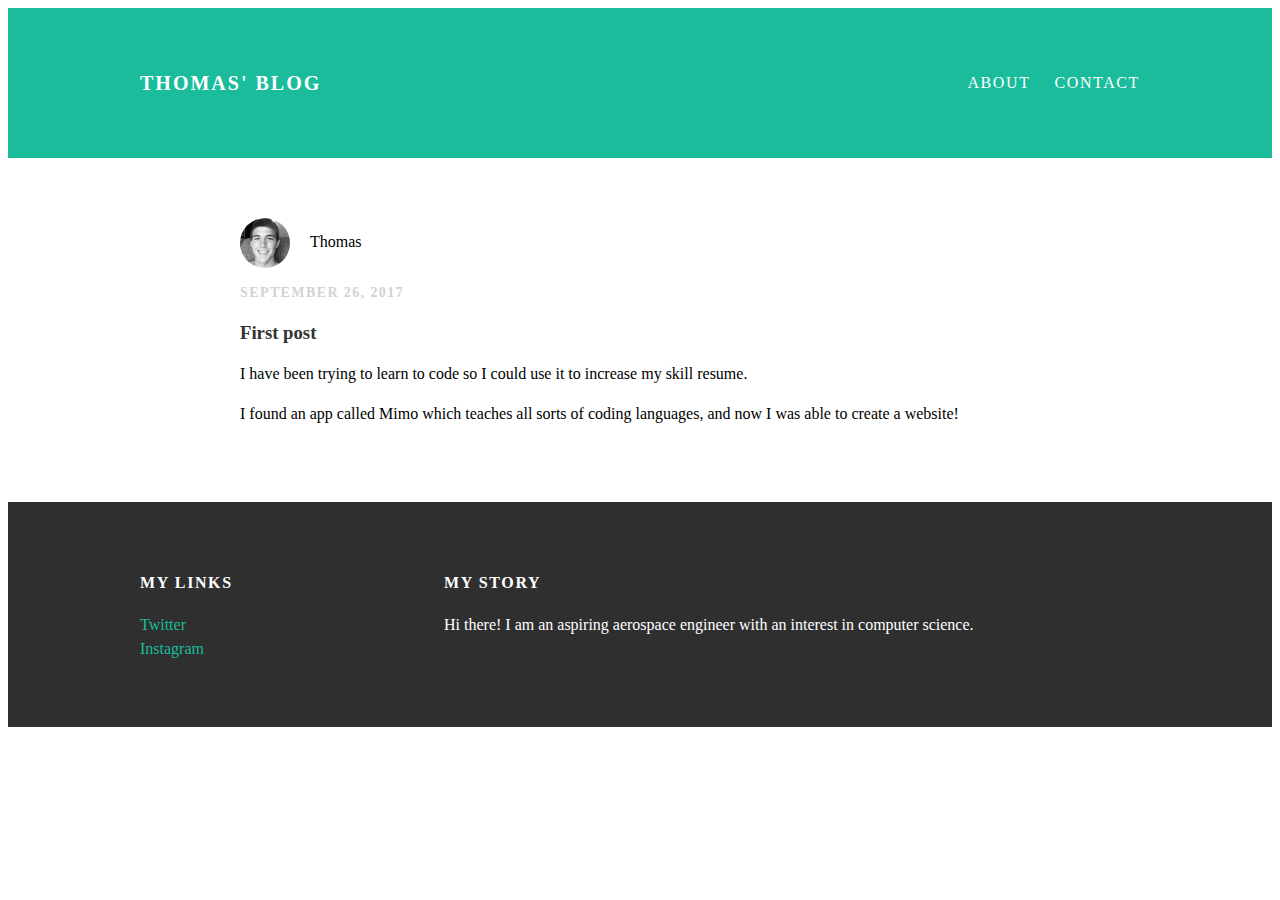
<file: index.html>
<!DOCTYPE html>
<html>
<head>
  <title>Thomas' Blog</title>
  <link rel="stylesheet" type="text/css" href="styles.css">
</head>
<body>
  <div id="header">
    <div class="container">
      <a id="header-title" href="index.html">Thomas' Blog</a>
      <ul id="header-nav">
        <li><a href="about.html">About</a></li>
        <li><a href="mailto:thomwestenhofer@gmail.com">Contact</a></li>
      </ul>
    </div>
  </div>
  <div id="content">
    <div class="container">
      <div class="post">
        <div class="post-author">
          <img src="me.png">
          <span>Thomas</span>
        </div>
        <p class="post-date">September 26, 2017</p>
        <h3 class="post-title">First post</h3>
        <div class="post-content">
          <p>I have been trying to learn to code so I could use it to increase my skill resume.</p>
          <p>I found an app called Mimo which teaches all sorts of coding languages, and now I was able to create a website!</p>
        </div>
      </div>
    </div>
  </div>
  <div id="footer">
    <div class="container">
      <div class="column">
        <h4>My Links</h4>
        <p>
          <a href="https://twitter.com/t_westenhofer">Twitter</a>
          <br>
          <a href="https://www.instagram.com/twestenhofer/">Instagram</a>
      </div>
      <div class="column">
        <h4>My Story</h4>
        <p> Hi there! I am an aspiring aerospace engineer with an interest in computer science.</p>
      </div>
    </div>
  </div>
</body>
</html?
</file>
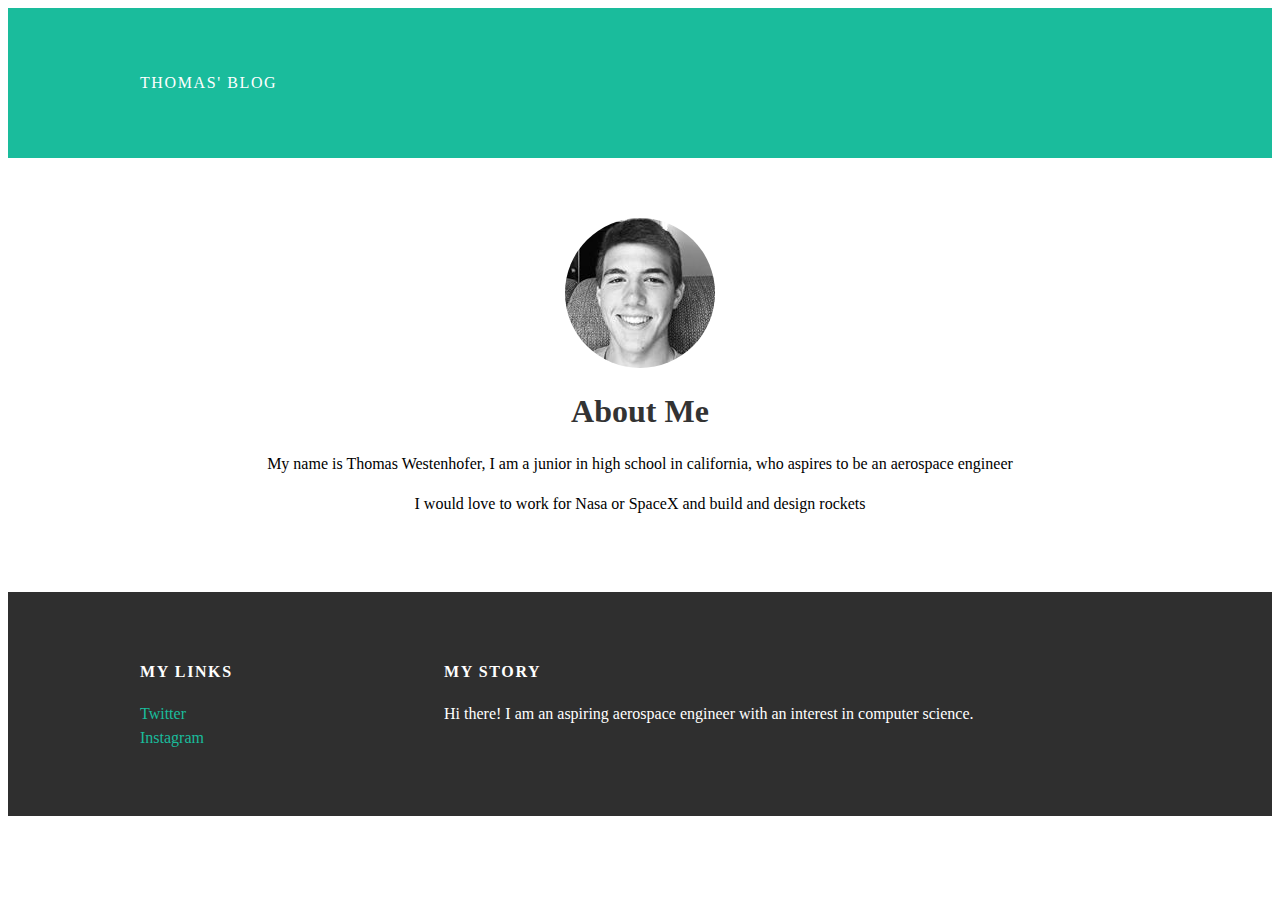
<file: about.html>
<!DOCTYPE html>
<html>
<head>
  <title>Thomas' Blog</title>
  <link rel="stylesheet" type="text/css" href="styles.css">
</head>
<body>
  <div id="header">
    <div class="container">
      <a href="index.html">Thomas' Blog</a>
    </div>
  </div>
  <div id="content">
    <div class="container">
      <div class="about">
        <div class="about-author">
          <img src="me.png">
        </div>
        <h1 class="about-title">About Me</h1>
        <div class="about-content">
          <p>My name is Thomas Westenhofer, I am a junior in high school in california, who aspires to be an aerospace engineer</p>
          <p>I would love to work for Nasa or SpaceX and build and design rockets<p>
        </div>
      </div>
    </div>
  </div>
  <div id="footer">
    <div class="container">
      <div class="column">
        <h4>My Links</h4>
        <p>
          <a href="https://twitter.com/t_westenhofer">Twitter</a>
          <br>
          <a href="https://www.instagram.com/twestenhofer/">Instagram</a>
      </div>
      <div class="column">
        <h4>My Story</h4>
        <p> Hi there! I am an aspiring aerospace engineer with an interest in computer science.</p>
      </div>
    </div>
  </div>
</body>
</html?
</file>
<file: styles.css>
@@import "url(http://fonts.googleapis.com?family=Montserrat:400,700)";
body{
  color: #555;
  margin: 0;

  font-family: 'Montserrat'
,sans-serif;
}
#header{
  background-color: #1abc9c;
  height: 150px;
  line-height: 150px;
}
#header a {
  color: white;
  text-decoration: none;
  text-transform: uppercase;
  letter-spacing: 0.1em;
}
#header a:hover{
  color: #222;
}
#header-title {
  display: block;
  float: left;
  font-size: 20px;
  font-weight: bold;
}
#header-nav {
  display: block;
  float: right;
  margin-top: 0;
}
#header-nav li{
  display: inline;
  padding-left: 20px;
}
.container{
  max-width: 1000px;
  margin: 0 auto;
}
#footer {
  background-color: #2f2f2f;
  padding: 50px 0;
}
.column{
  min-width: 300px;
  display: inline-block;
  vertical-align: top;
}
#footer h4{
  color: white;
  text-transform: uppercase;
  letter-spacing: 0.1em;
}
#footer p{
  color: white;
}
a{
  color: #1abc9c;
  text-decoration: none;
}
a:hover{
  color: #F6A623;
}
.post{
  max-width: 800px;
  margin: 0 auto;
  padding: 60px 0;
}
.post-author img{
  width: 50px;
  height: 50px;
  vertical-align: middle;
}
.post-author span{
  margin-left: 16px;
}
.post-date {
  color: #D2D2D2;

  font-size: 14px;
  font-weight: bold;
  text-transform: uppercase;
  letter-spacing: 0.1em;
}
h1,h2,h3,h4{
  color: #333;
}
p{
  line-height: 1.5;
}
.post, .about{
  max-width: 800px;
  margin: 0 auto;
  padding: 60px 0;
}
.about{
  text-align: center;
}
.post-author img, .about-author img{
  border-radius: 50%;
}
</file>
